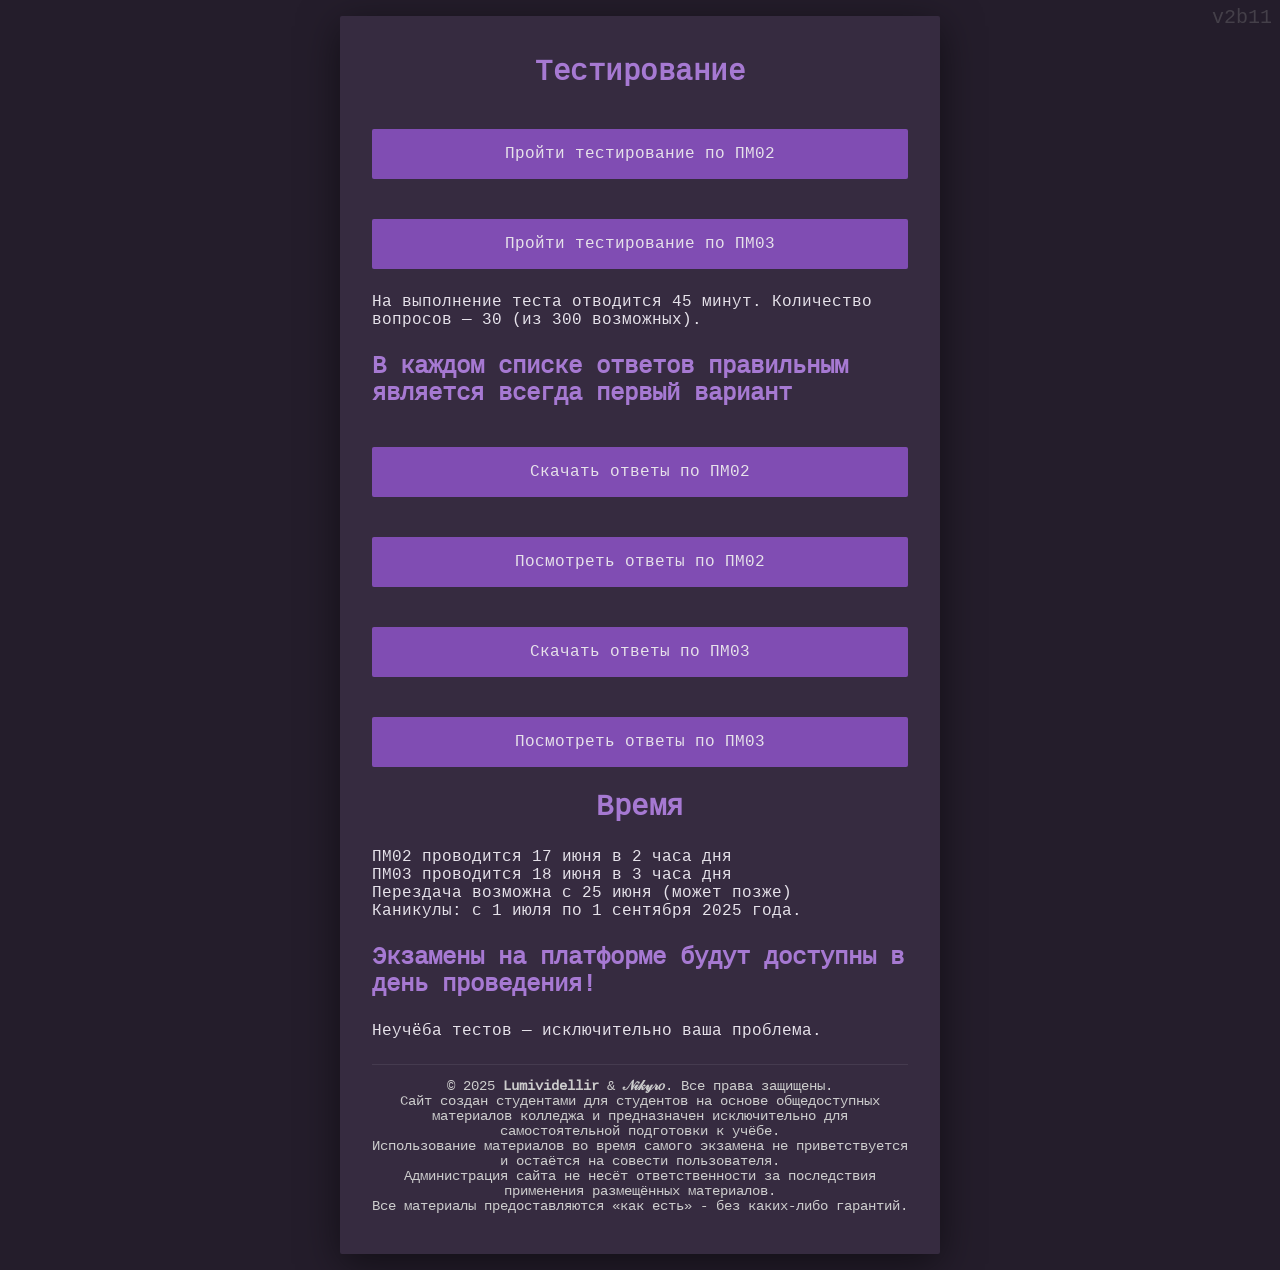
<file: index.html>
<!DOCTYPE html>
<html>
<head>
<meta charset="UTF-8">
<title>ATTK Tests</title>
<meta name="viewport" content="width=device-width, initial-scale=1.0">
<link rel="stylesheet" href="./style.css">
</head>
<body>
  <version id="versionBadge">v2b11</version>
<div class="centered">
  <h1>Тестирование</h1>

  <a href="./subject.html?id=PM02"><button class="type">Пройти тестирование по ПМ02</button></a>
  <a href="./subject.html?id=PM03"><button class="type">Пройти тестирование по ПМ03</button></a>

  <p>На выполнение теста отводится 45 минут. Количество вопросов — 30 (из 300 возможных).</p>

  <h2>В каждом списке ответов правильным является всегда первый вариант</h2>

  <a href="./ПМ02.docx" download><button class="type">Скачать ответы по ПМ02</button></a>
  <a href="./lookup.html?id=PM02"><button class="type">Посмотреть ответы по ПМ02</button></a>
  <a href="./ПМ03.docx" download><button class="type">Скачать ответы по ПМ03</button></a>
  <a href="./lookup.html?id=PM03"><button class="type">Посмотреть ответы по ПМ03</button></a>

  <h1>Время</h1>

  <p>ПМ02 проводится 17 июня в 2 часа дня<br>
  ПМ03 проводится 18 июня в 3 часа дня<br>
  Перездача возможна с 25 июня (может позже)<br>
  Каникулы: с 1 июля по 1 сентября 2025 года.</p>

  <h2>Экзамены на платформе будут доступны в день проведения!</h2>

  <p>Неучёба тестов — исключительно ваша проблема.</p>

  <footer style="text-align: center; font-size: 0.85em; color: #ccc; border-top: 1px solid var(--border-color); padding-top: 1em;">
    <p>© 2025 <strong>Lumividellir</strong> & <strong>𝒩𝒾𝓀𝓎𝓇𝑜</strong>. Все права защищены.</p>
    <p>Сайт создан студентами для студентов на основе общедоступных материалов колледжа и предназначен исключительно для самостоятельной подготовки к учёбе.</p>
    <p>Использование материалов во время самого экзамена не приветствуется и остаётся на совести пользователя.</p>
    <p>Администрация сайта не несёт ответственности за последствия применения размещённых материалов.</p>
    <p>Все материалы предоставляются «как есть» - без каких-либо гарантий.</p>
  </footer>
</div>
</body>
</html>
</file>
<file: style.css>
:root {
    --text-brightness: 0.95;
    --bg-brightness: 0.70;
    --container-brightness: 0.60;
    
    --primary-hue: 270;
    --primary-saturation: 50%;
    --primary-lightness: 65%;
    
    --base-font-size: 1em;
    --h1-size: 1.8em;
    --h2-size: 1.4em;
    
    --text-color: hsla(var(--primary-hue), 15%, calc(95% * var(--text-brightness)), 1);
    --bg-color: hsla(var(--primary-hue), 20%, calc(20% * var(--bg-brightness)), 1);
    --container-color: hsla(var(--primary-hue), 20%, calc(35% * var(--container-brightness)), 1);
    --element-color: hsla(var(--primary-hue), 20%, calc(28% * var(--container-brightness)), 1);
    --border-color: hsla(var(--primary-hue), 15%, calc(45% * var(--container-brightness)), 1);
    --accent-color: hsl(var(--primary-hue), var(--primary-saturation), var(--primary-lightness));

    /* ANSWER STATES */
    --correct-hue: 140;
    --correct-saturation: 50%;
    --correct-bg-lightness: 18%;
    --correct-border-lightness: 38%;
    --correct-text-lightness: 82%;

    --wrong-hue: 0;
    --wrong-saturation: 50%;
    --wrong-bg-lightness: 18%;
    --wrong-border-lightness: 38%;
    --wrong-text-lightness: 82%;

    --unsure-hue: 50;
    --unsure-saturation: 60%;
    --unsure-bg-lightness: 18%;
    --unsure-border-lightness: 45%;
    --unsure-text-lightness: 85%;
}

@font-face {
    font-family: 'lib';
    src: url('libe.ttf') format('truetype');
}

body {
    margin: 0;
    background-color: var(--bg-color);
    display: flex;
    justify-content: center;
    align-items: center;
    min-height: 100vh;
    overflow-y: auto;
    padding: 1em;
    color: var(--text-color);
    font-family: lib;
    font-size: var(--base-font-size);
    box-sizing: border-box;
}

h1, h2, h3, p {
    margin: 0;
}

input[type="hidden"] {
    display: none;
}

button.type:focus-visible,
input:focus-visible {
    outline: 2px solid var(--accent-color);
    outline-offset: 2px;
}

#seedBadge {
    position: fixed;
    top: 4px;
    left: 6px;
    font-size: 20px;
    line-height: 1;
    color: rgba(128, 128, 128, 0.35);
    font-family: monospace;
    user-select: none;
    pointer-events: none;
    z-index: 9999;
}

version {
    position: fixed;
    top: 8px;
    right: 8px;
    font-size: 20px;
    line-height: 1;
    color: rgba(128, 128, 128, 0.35);
    font-family: monospace;
    user-select: none;
    pointer-events: none;
    z-index: 9999;
}

.centered {
    position: relative;
    background-color: var(--container-color);
    width: 100%;
    max-width: 600px;
    padding: 2.5em 2em;
    box-sizing: border-box;
    display: flex;
    flex-direction: column;
    align-items: stretch;
    gap: 1.5em;
    box-shadow: 0 10px 40px rgba(0, 0, 0, 0.5);
    border-radius: 2px;
}

#timerBar {
    position: absolute;
    top: 0;
    left: 0;
    height: 2px;
    width: 100%;
    background-color: var(--accent-color);
    transform-origin: left;
    transform: scaleX(0);
    transition: none;
    pointer-events: none;
}

#theme {
    font-size: 0.95em;
    font-weight: 400;
    text-align: center;
    color: hsla(var(--primary-hue), 30%, calc(75% * var(--text-brightness)), 0.75);
    letter-spacing: 0.5px;
    text-transform: uppercase;
}

h1 {
    font-size: var(--h1-size);
    color: var(--accent-color);
    font-weight: 600;
    text-align: center;
    letter-spacing: 0.5px;
}

h2, h3 {
    color: var(--accent-color);
}

#question {
    font-size: 1.2em;
    margin: 0;
}

progress {
    width: 100%;
    height: 12px;
    border-radius: 2px;
    border: none;
    appearance: none;
    -webkit-appearance: none;
    background-color: var(--element-color);
}

progress::-webkit-progress-bar {
    background-color: var(--element-color);
    border-radius: 2px;
}

progress::-webkit-progress-value {
    background-color: var(--accent-color);
    border-radius: 2px;
    transition: width 0.3s ease;
}

progress::-moz-progress-bar {
    background-color: var(--accent-color);
    border-radius: 2px;
}

#subjects {
    display: flex;
    flex-direction: column;
    gap: 0.8em;
    padding: 1em 0;
}

#subjects > div {
    display: flex;
    align-items: center;
    gap: 0.8em;
    padding: 0.8em;
    background-color: var(--element-color);
    border-radius: 2px;
    border: 1px solid var(--border-color);
    transition: background-color 0.15s ease;
    cursor: pointer;
}

#subjects > div:hover {
    background-color: hsla(var(--primary-hue), 20%, calc(32% * var(--container-brightness)), 1);
}

#subjects > div input[type="checkbox"] {
    cursor: pointer;
    accent-color: var(--accent-color);
    width: 18px;
    height: 18px;
    flex-shrink: 0;
}

#subjects > div span {
    cursor: pointer;
    color: var(--text-color);
    font-size: 0.95em;
    user-select: none;
    flex: 1;
}

label {
    display: flex;
    align-items: center;
    gap: 0.8em;
    color: var(--text-color);
    font-weight: 400;
    padding: 0.8em;
    background-color: var(--element-color);
    border-radius: 2px;
    border: 1px solid var(--border-color);
}

label:has(input[type="number"]) {
    justify-content: space-between;
}

input[type="number"] {
    background-color: var(--element-color);
    color: var(--text-color);
    border: 1px solid var(--border-color);
    padding: 0.6em;
    border-radius: 2px;
    font-size: 0.95em;
    width: 80px;
    cursor: pointer;
}

input[type="number"]::-webkit-outer-spin-button,
input[type="number"]::-webkit-inner-spin-button {
    -webkit-appearance: none;
    margin: 0;
}

input[type="number"][type="number"] {
    -moz-appearance: textfield;
}

select {
    background-color: var(--element-color);
    color: var(--text-color);
    border: 1px solid var(--border-color);
    padding: 0.6em;
    border-radius: 2px;
    font-size: 0.95em;
    cursor: pointer;
    font-family: lib;
    flex: 1;
}

#answers {
    display: flex;
    flex-direction: column;
    gap: 0.6em;
}

label.answer-btn {
    display: block;
    padding: 0.75em 1em;
    background-color: var(--element-color);
    border: 1px solid var(--border-color);
    border-radius: 2px;
    cursor: pointer;
    transition: background-color 0.15s;
    color: var(--text-color);
    line-height: 1.5;
    user-select: none;
    font-weight: 400;
}

label.answer-btn:hover {
    background-color: hsla(var(--primary-hue), 20%, calc(32% * var(--container-brightness)), 1);
}

label.answer-btn.disabled {
    cursor: default;
    pointer-events: none;
}

label.answer-btn.correct {
    background-color: hsl(var(--correct-hue), var(--correct-saturation), var(--correct-bg-lightness));
    border-color: hsl(var(--correct-hue), var(--correct-saturation), var(--correct-border-lightness));
    color: hsl(var(--correct-hue), var(--correct-saturation), var(--correct-text-lightness));
}

label.answer-btn.wrong {
    background-color: hsl(var(--wrong-hue), var(--wrong-saturation), var(--wrong-bg-lightness));
    border-color: hsl(var(--wrong-hue), var(--wrong-saturation), var(--wrong-border-lightness));
    color: hsl(var(--wrong-hue), var(--wrong-saturation), var(--wrong-text-lightness));
}

.answer-btn.unsure {
    background-color: hsl(var(--unsure-hue), var(--unsure-saturation), var(--unsure-bg-lightness)) !important;
    border-color: hsl(var(--unsure-hue), var(--unsure-saturation), var(--unsure-border-lightness)) !important;
    color: hsl(var(--unsure-hue), var(--unsure-saturation), var(--unsure-text-lightness)) !important;
}

button {
    width: 100%;
    padding: 0.9em 1em;
    border: none;
    border-radius: 2px;
    font-family: lib, system-ui, sans-serif;
    font-size: 1em;
    font-weight: 600;
    cursor: pointer;
    transition: background-color 0.2s;
}

button.type {
    background-color: hsla(var(--primary-hue), calc(var(--primary-saturation) - 10%), calc(var(--primary-lightness) - 15%), 1);
    color: var(--text-color);
    border: none;
    padding: 1em 2em;
    border-radius: 2px;
    font-size: 1em;
    font-weight: 500;
    cursor: pointer;
    transition: background-color 0.2s ease;
    margin-top: 1em;
}

#restartBtn {
    background-color: hsla(var(--primary-hue), 40%, 45%, 1);
    color: var(--text-color);
}

#restartBtn:hover {
    background-color: hsla(var(--primary-hue), 40%, 52%, 1);
}

#wrongBtn {
    background-color: hsla(var(--primary-hue), 40%, 45%, 1);
    color: var(--text-color);
}

#wrongBtn:hover {
    background-color: hsla(var(--primary-hue), 40%, 52%, 1);
}

#quitBtn {
    background-color: var(--element-color);
    color: var(--text-color);
    border: 1px solid var(--border-color);
}

#quitBtn:hover {
    background-color: hsla(var(--primary-hue), 20%, calc(32% * var(--container-brightness)), 1);
}

@media (max-width: 768px) {
    .centered {
        padding: 2em 1.5em;
        max-width: 100%;
    }

    button.type {
        padding: 0.9em 1.8em;
    }
}

@media (max-width: 480px) {
    body {
        padding: 0.5em;
    }

    .centered {
        padding: 1.5em 1em;
        gap: 1.2em;
    }

    #question {
        font-size: 1em;
    }

    input[type="number"] {
        width: 70px;
    }

    button.type {
        padding: 0.8em 1.5em;
    }
}
</file>
